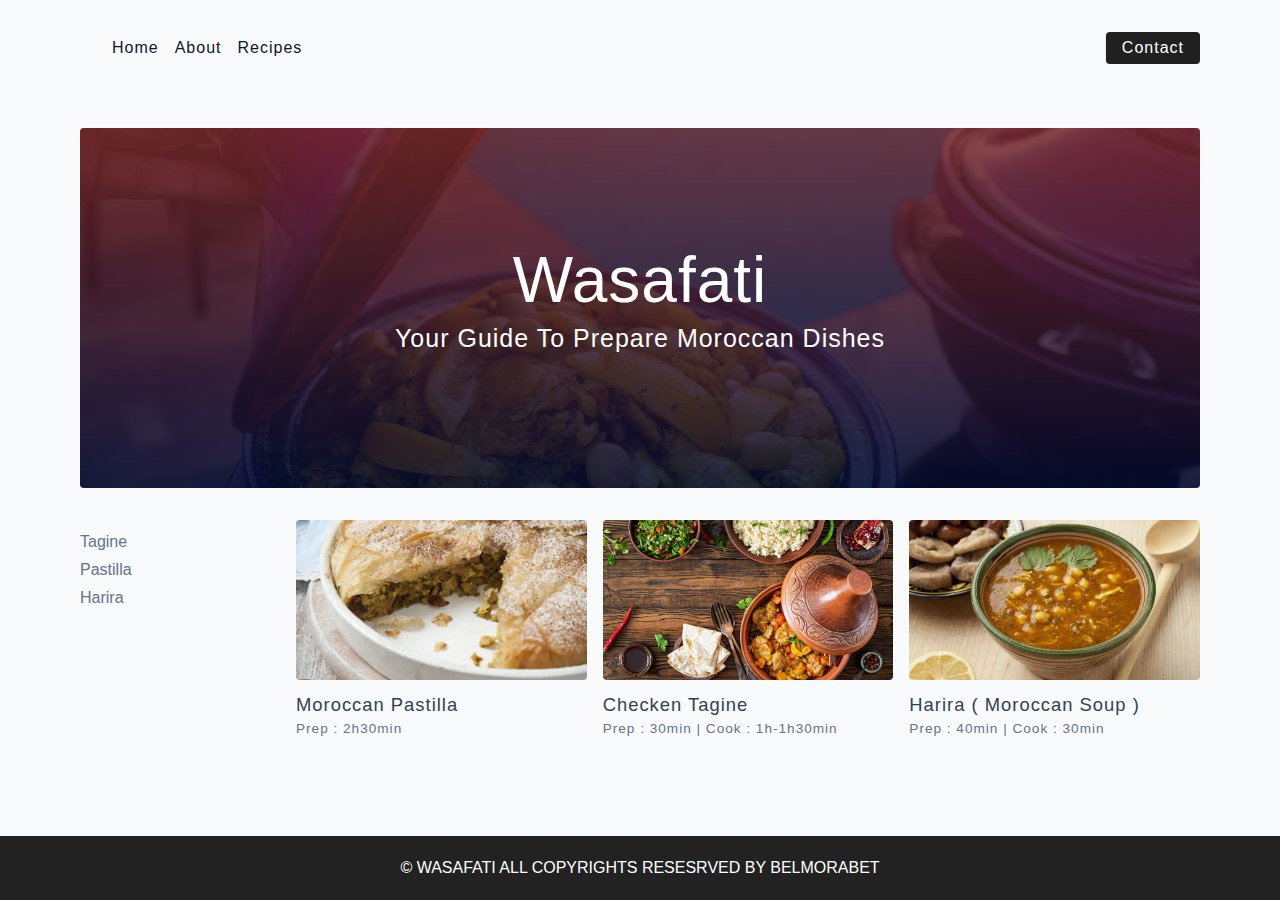
<file: index.html>
<!DOCTYPE html>
<html lang="en">
  <head>
    <meta charset="UTF-8" />
    <meta http-equiv="X-UA-Compatible" content="IE=edge" />
    <meta name="viewport" content="width=device-width, initial-scale=1.0" />
    <title>Wasafati </title>
    <!-- favicon -->
    <link rel="shortcut icon" href="./assets/morocco.png" type="image/x-icon" />
    <!-- normalize -->
    <link rel="stylesheet" href="./css/normalize.css" />
    <!-- font-awesome -->
    <link
      rel="stylesheet"
      href="https://cdnjs.cloudflare.com/ajax/libs/font-awesome/5.14.0/css/all.min.css"
    />
    <!-- main css -->
    <link rel="stylesheet" href="./css/main.css" />
  </head>
  <body>
    <!-- nav  -->
    <nav class="navbar">
      <div class="nav-center">
        <div class="nav-header">
          <a href="index.html" class="nav-logo">
            <p></p>
          </a>
          <button class="nav-btn btn">
            <i class="fas fa-align-justify"></i>
          </button>
        </div>
        <div class="nav-links">
          <a href="index.html" class="nav-link"> home </a>
          <a href="about.html" class="nav-link"> about </a>
          <a href="recipes.html" class="nav-link"> recipes </a>

          <div class="nav-link contact-link">
            <a href="contact.html" class="btn"> contact </a>
          </div>
        </div>
      </div>
    </nav>
    <!-- end of nav -->
    <!-- main -->
    <main class="page">
      <!-- header -->
      <header class="hero">
        <div class="hero-container">
          <div class="hero-text">
            <h1>Wasafati</h1>
            <h4>Your Guide to prepare moroccan dishes</h4>
          </div>
        </div>
      </header>
      <!-- end of header -->
      <section class="recipes-container">
        <!-- tag container -->
        <div class="tags-container">
          <h4></h4>
          <div class="tags-list">
            <a href="single-recipe.html">Tagine</a>
            <a href="single-recipe -1.html">pastilla</a>
            <a href="single-recipe - 2.html">harira</a>
          </div>
        </div>
        <!-- end of tag container -->
        <!-- recipes list -->
        <div class="recipes-list">
          <!-- single recipe -->
          <a href="single-recipe -1.html" class="recipe">
            <img
              src="./assets/recipes/pastille.jpg"
              class="img recipe-img"
              alt=""
            />
            <h5>Moroccan Pastilla</h5>
            <p>Prep : 2h30min</p>
          </a>
          <!-- end of single recipe -->
          <!-- single recipe -->
          <a href="single-recipe.html" class="recipe">
            <img
              src="./assets/recipes/tajinePoulet.jpg"
              class="img recipe-img"
              alt=""
            />
            <h5>checken tagine</h5>
            <p>Prep : 30min | Cook : 1h-1h30min</p>
          </a>
          <!-- end of single recipe -->
          <!-- single recipe -->
          <a href="single-recipe - 2.html" class="recipe">
            <img
              src="./assets/recipes/harira-2-moroccan-soup-picturepartners-bigstock-1024x683.jpg.webp"
              class="img recipe-img"
              alt=""
            />
            <h5>harira ( Moroccan soup )</h5>
            <p>Prep : 40min | Cook : 30min</p>
          </a>
          <!-- end of single recipe -->
          <!-- single recipe -->

          </a>
          <!-- end of single recipe -->
        </div>
        <!-- end of recipes list -->
      </section>
    </main>
    <!-- end of main -->
    <!-- footer -->
    <footer class="page-footer">
      <p>
        © WASAFATI ALL COPYRIGHTS RESESRVED BY BELMORABET
      </p>
    </footer>
  
  </body>
</html>
</file>
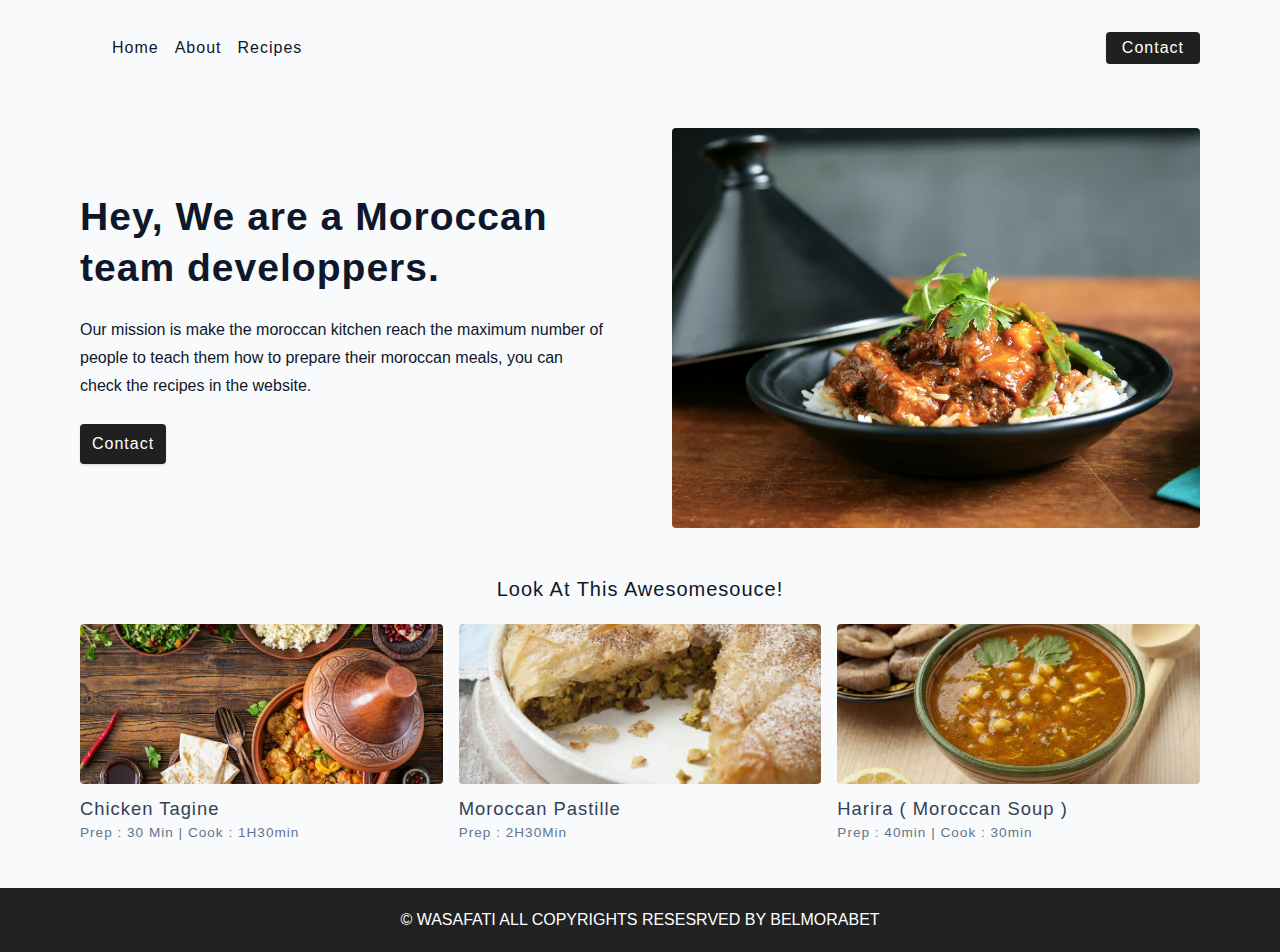
<file: about.html>
<!DOCTYPE html>
<html lang="en">
  <head>
    <meta charset="UTF-8" />
    <meta http-equiv="X-UA-Compatible" content="IE=edge" />
    <meta name="viewport" content="width=device-width, initial-scale=1.0" />
    <title>About || Final</title>
    <!-- favicon -->
    <link rel="shortcut icon" href="./assets/morocco.png" type="image/x-icon" />
    <!-- normalize -->
    <link rel="stylesheet" href="./css/normalize.css" />
    <!-- font-awesome -->
    <link
      rel="stylesheet"
      href="https://cdnjs.cloudflare.com/ajax/libs/font-awesome/5.14.0/css/all.min.css"
    />
    <!-- main css -->
    <link rel="stylesheet" href="./css/main.css" />
  </head>
  <body>
    <!-- nav  -->
    <nav class="navbar">
      <div class="nav-center">
        <div class="nav-header">
          <a href="index.html" class="nav-logo">
            <p></p>
          </a>
          <button class="nav-btn btn">
            <i class="fas fa-align-justify"></i>
          </button>
        </div>
        <div class="nav-links">
          <a href="index.html" class="nav-link"> home </a>
          <a href="about.html" class="nav-link"> about </a>
          <a href="recipes.html" class="nav-link"> recipes </a>

          <div class="nav-link contact-link">
            <a href="contact.html" class="btn"> contact </a>
          </div>
        </div>
      </div>
    </nav>
    <!-- end of nav -->
    <main class="page">
      <section class="about-page">
        <article>
          <h2>Hey, We are a Moroccan team developpers. </h2>
          <p>
            Our mission is make the moroccan kitchen reach the maximum number of people to teach them how to prepare their moroccan meals, you can check the recipes in the website.
          </p>
          
          <a href="contact.html" class="btn"> contact </a>
        </article>
        <!-- needs fixes -->
        <img
          src="./assets/recipes/tajine.jpg"
          alt="tajine"
          class="img about-img"
        />
      </section>
      <section class="featured-recipes">
        <h5 class="featured-title">Look At This Awesomesouce!</h5>
        <div class="recipes-list">
          <!-- single recipe -->
          <a href="single-recipe.html" class="recipe">
            <img
              src="./assets/recipes/tajinePoulet.jpg"
              class="img recipe-img"
              alt=""
            />
            <h5>Chicken Tagine</h5>
            <p>Prep : 30 Min | Cook : 1H30min</p>
          </a>
          <!-- end of single recipe -->
          <!-- single recipe -->
          <a href="single-recipe -1.html" class="recipe">
            <img
              src="./assets/recipes/pastille.jpg"
              class="img recipe-img"
              alt=""
            />
            <h5>Moroccan Pastille</h5>
            <p>Prep : 2H30Min</p>
          </a>
          <!-- end of single recipe -->
          <!-- single recipe -->
          <a href="single-recipe - 2.html" class="recipe">
            <img
              src="./assets/recipes/harira-2-moroccan-soup-picturepartners-bigstock-1024x683.jpg.webp"
              class="img recipe-img"
              alt=""
            />
            <h5>harira ( Moroccan soup )</h5>
            <p>Prep : 40min | Cook : 30min</p>
          </a>
          <!-- end of single recipe -->
        </div>
      </section>
    </main>
    <!-- footer -->
    <footer class="page-footer">
      <p>
        © WASAFATI ALL COPYRIGHTS RESESRVED BY BELMORABET
      </p>
    </footer>
    
  </body>
</html>
</file>
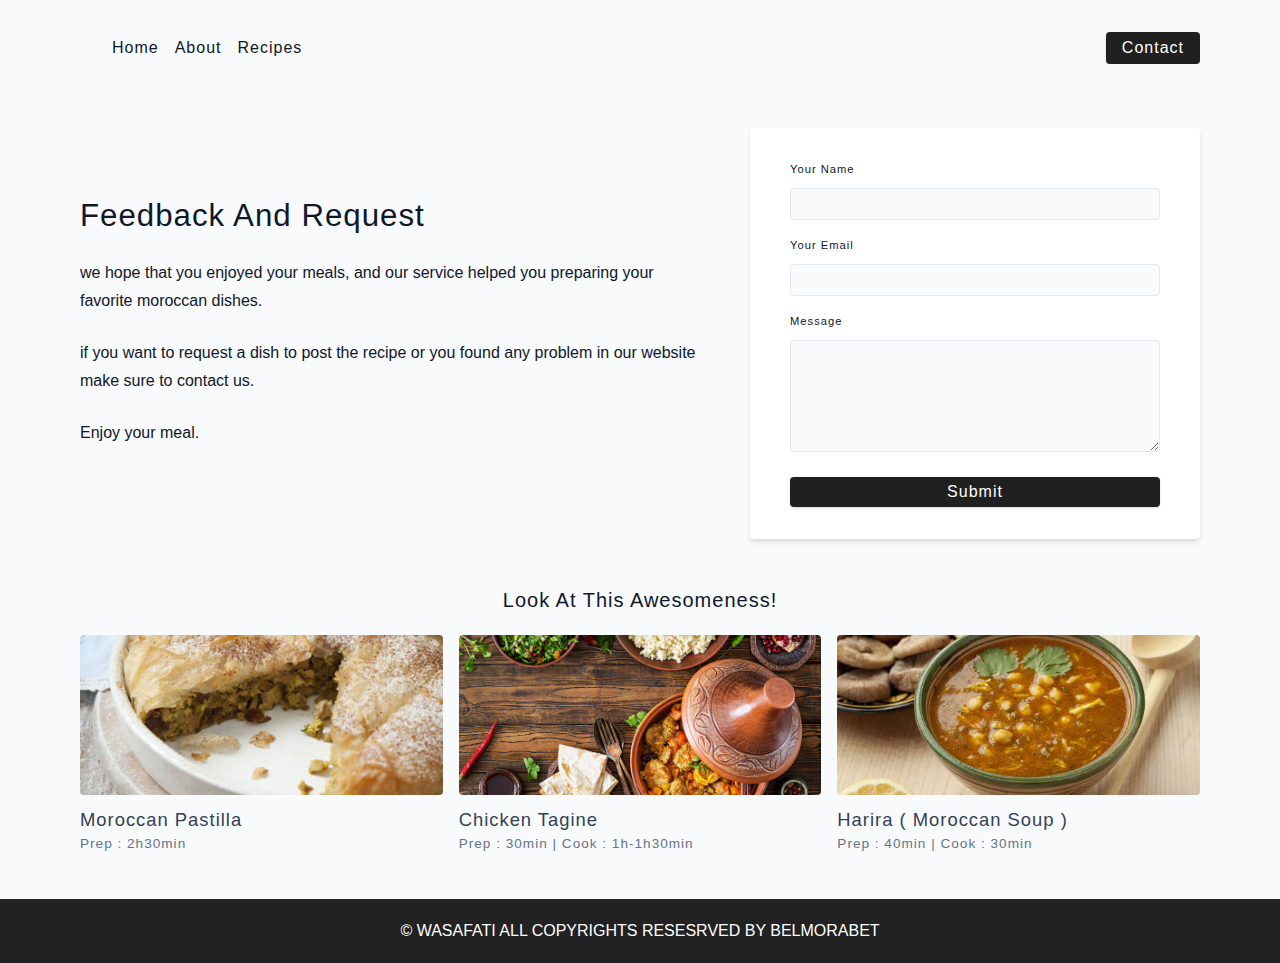
<file: contact.html>
<!DOCTYPE html>
<html lang="en">
  <head>
    <meta charset="UTF-8" />
    <meta http-equiv="X-UA-Compatible" content="IE=edge" />
    <meta name="viewport" content="width=device-width, initial-scale=1.0" />
    <title>Contact || Final</title>
    <!-- favicon -->
    <link rel="shortcut icon" href="./assets/morocco.png" type="image/x-icon" />
    <!-- normalize -->
    <link rel="stylesheet" href="./css/normalize.css" />
    <!-- font-awesome -->
    <link
      rel="stylesheet"
      href="https://cdnjs.cloudflare.com/ajax/libs/font-awesome/5.14.0/css/all.min.css"
    />
    <!-- main css -->
    <link rel="stylesheet" href="./css/main.css" />
  </head>
  <body>
    <!-- nav  -->
    <nav class="navbar">
      <div class="nav-center">
        <div class="nav-header">
          <a href="index.html" class="nav-logo">
            <p></p>
          </a>
          <button class="nav-btn btn">
            <i class="fas fa-align-justify"></i>
          </button>
        </div>
        <div class="nav-links">
          <a href="index.html" class="nav-link"> home </a>
          <a href="about.html" class="nav-link"> about </a>
          <a href="recipes.html" class="nav-link"> recipes </a>

          <div class="nav-link contact-link">
            <a href="contact.html" class="btn"> contact </a>
          </div>
        </div>
      </div>
    </nav>
    <!-- end of nav -->
    <main class="page">
     <section class="contact-container">
          <article class="contact-info">
            <h3>feedback and request</h3>
            <p>
              we hope that you enjoyed your meals, and our service helped you preparing your favorite moroccan dishes.
            </p>
            <p>if you want to request a dish to post the recipe or you found any problem in our website make sure to contact us.</p>
            <p>
              Enjoy your meal.
            </p>
          </article>
          <article>
            <form class="form contact-form">
              <div class="form-row">
                <label html="name" class="form-label">your name</label>
                <input type="text" name="name" id="name" class="form-input" />
              </div>
              <div class="form-row">
                <label html="email" class="form-label">your email</label>
                <input type="text" name="email" id="email" class="form-input" />
              </div>
              <div class="form-row">
                <label html="message" class="form-label">message</label>
                <textarea name="message" id="message" class="form-textarea"></textarea>
              </div>
              <button type="submit" class="btn btn-block">
                submit
              </button>
            </form>
          </article>
        </section>
     <!-- featured recipes -->
       <section class="featured-recipes">
        <h5 class="featured-title">Look At This awesomeness!</h5>
        <div class="recipes-list">
          <!-- single recipe -->
          <a href="single-recipe -1.html" class="recipe">
            <img
              src="./assets/recipes/pastille.jpg"
              class="img recipe-img"
              alt=""
            />
            <h5>Moroccan Pastilla</h5>
            <p>Prep : 2h30min</p>
          </a>
          <!-- end of single recipe -->
          <!-- single recipe -->
          <a href="single-recipe.html" class="recipe">
            <img
              src="./assets/recipes/tajinePoulet.jpg"
              class="img recipe-img"
              alt=""
            />
            <h5>chicken tagine</h5>
            <p>Prep : 30min | Cook : 1h-1h30min</p>
          </a>
          <!-- end of single recipe -->
          <!-- single recipe -->
          <a href="single-recipe - 2.html" class="recipe">
            <img
              src="./assets/recipes/harira-2-moroccan-soup-picturepartners-bigstock-1024x683.jpg.webp"
              class="img recipe-img"
              alt=""
            />
            <h5>harira ( Moroccan soup ) </h5>
            <p>Prep : 40min | Cook : 30min</p>
          </a>
          <!-- end of single recipe -->
        </div>
      </section>
    </main>
    <!-- footer -->
    <footer class="page-footer">
      <p>
        © WASAFATI ALL COPYRIGHTS RESESRVED BY BELMORABET
      </p>
    </footer>
   
  </body>
</html>
</file>
<file: css/main.css>
*,
::after,
::before {
  box-sizing: border-box;
}
/* fonts */

@import url('https://fonts.googleapis.com/css2?family=Roboto:wght@400;500;600&family=Montserrat&display=swap');
html {
  font-size: 100%;
} /*16px*/

:root {
  /* colors */
  --primary-100: #999999;
  --primary-200: #555555;
  --primary-300: #3d3d3d;
  --primary-400: #414141;
  --primary-500: #202020;
  --primary-600: #1A1A1A;
  --primary-700: #131313;
  --primary-800: #090909;
  --primary-900: #000000;

  /* grey */
  --grey-50: #f8fafc;
  --grey-100: #f1f5f9;
  --grey-200: #e2e8f0;
  --grey-300: #cbd5e1;
  --grey-400: #94a3b8;
  --grey-500: #64748b;
  --grey-600: #475569;
  --grey-700: #334155;
  --grey-800: #1e293b;
  --grey-900: #0f172a;
  /* rest of the colors */
  --black: #222;
  --white: #fff;
  --red-light: #f8d7da;
  --red-dark: #842029;
  --green-light: #d1e7dd;
  --green-dark: #0f5132;

  /* fonts  */
  --headingFont: 'Roboto', sans-serif;
  --bodyFont: 'Nunito', sans-serif;
  --smallText: 0.7em;
  /* rest of the vars */
  --backgroundColor: var(--grey-50);
  --textColor: var(--grey-900);
  --borderRadius: 0.25rem;
  --letterSpacing: 1px;
  --transition: 0.3s ease-in-out all;
  --max-width: 1120px;
  --fixed-width: 600px;

  /* box shadow*/
  --shadow-1: 0 1px 3px 0 rgba(0, 0, 0, 0.1), 0 1px 2px 0 rgba(0, 0, 0, 0.06);
  --shadow-2: 0 4px 6px -1px rgba(0, 0, 0, 0.1),
    0 2px 4px -1px rgba(0, 0, 0, 0.06);
  --shadow-3: 0 10px 15px -3px rgba(0, 0, 0, 0.1),
    0 4px 6px -2px rgba(0, 0, 0, 0.05);
  --shadow-4: 0 20px 25px -5px rgba(0, 0, 0, 0.1),
    0 10px 10px -5px rgba(0, 0, 0, 0.04);
}

body {
  background: var(--backgroundColor);
  font-family: var(--bodyFont);
  font-weight: 400;
  line-height: 1.75;
  color: var(--textColor);
}
p {
  margin-top: 0;
  margin-bottom: 1.5rem;
  max-width: 40em;
}

h1,
h2,
h3,
h4,
h5 {
  margin: 0;
  margin-bottom: 1.38rem;
  font-family: var(--headingFont);
  font-weight: 400;
  line-height: 1.3;
  text-transform: capitalize;
  letter-spacing: var(--letterSpacing);
}

h1 {
  margin-top: 0;
  font-size: 3.052rem;
}

h2 {
  font-size: 2.441rem;
}

h3 {
  font-size: 1.953rem;
}

h4 {
  font-size: 1.563rem;
}

h5 {
  font-size: 1.25rem;
}

small,
.text-small {
  font-size: var(--smallText);
}

a {
  text-decoration: none;
}
ul {
  list-style-type: none;
  padding: 0;
}

.img {
  width: 100%;
  display: block;
  object-fit: cover;
}
/* buttons */

.btn {
  cursor: pointer;
  color: var(--white);
  background: var(--primary-500);
  border: transparent;
  border-radius: var(--borderRadius);
  letter-spacing: var(--letterSpacing);
  padding: 0.375rem 0.75rem;
  box-shadow: var(--shadow-1);
  transition: var(--transtion);
  text-transform: capitalize;
  display: inline-block;
}
.btn:hover {
  background: var(--primary-700);
  box-shadow: var(--shadow-3);
}
.btn-hipster {
  color: var(--primary-500);
  background: var(--primary-200);
}
.btn-hipster:hover {
  color: var(--primary-200);
  background: var(--primary-700);
}
.btn-block {
  width: 100%;
}

/* alerts */
.alert {
  padding: 0.375rem 0.75rem;
  margin-bottom: 1rem;
  border-color: transparent;
  border-radius: var(--borderRadius);
}

.alert-danger {
  color: var(--red-dark);
  background: var(--red-light);
}
.alert-success {
  color: var(--green-dark);
  background: var(--green-light);
}
/* form */

.form {
  width: 90vw;
  max-width: var(--fixed-width);
  background: var(--white);
  border-radius: var(--borderRadius);
  box-shadow: var(--shadow-2);
  padding: 2rem 2.5rem;
  margin: 3rem auto;
}
.form-label {
  display: block;
  font-size: var(--smallText);
  margin-bottom: 0.5rem;
  text-transform: capitalize;
  letter-spacing: var(--letterSpacing);
}
.form-input,
.form-textarea {
  width: 100%;
  padding: 0.375rem 0.75rem;
  border-radius: var(--borderRadius);
  background: var(--backgroundColor);
  border: 1px solid var(--grey-200);
}

.form-row {
  margin-bottom: 1rem;
}

.form-textarea {
  height: 7rem;
}
::placeholder {
  font-family: inherit;
  color: var(--grey-400);
}
.form-alert {
  color: var(--red-dark);
  letter-spacing: var(--letterSpacing);
  text-transform: capitalize;
}
/* alert */

@keyframes spinner {
  to {
    transform: rotate(360deg);
  }
}

.loading {
  width: 6rem;
  height: 6rem;
  border: 5px solid var(--grey-400);
  border-radius: 50%;
  border-top-color: var(--primary-500);
  animation: spinner 0.6s linear infinite;
}
.loading {
  margin: 0 auto;
}
/* title */

.title {
  text-align: center;
}

.title-underline {
  background: var(--primary-500);
  width: 7rem;
  height: 0.25rem;
  margin: 0 auto;
  margin-top: -1rem;
}

/*
=============== 
Navbar
===============
*/

.navbar {
  display: flex;
  align-items: center;
  justify-content: center;
}
.nav-center {
  width: 90vw;
  max-width: var(--max-width);
}
.nav-header {
  height: 6rem;
  display: flex;
  justify-content: space-between;
  align-items: center;
}
.nav-header img {
  width: 200px;
}
.nave-logo img {
  height: 25px;
  width: auto;
}
.nav-logo {
  width: 50%;
  display: flex;
  align-items: flex-end;
}

.nav-btn {
  padding: 0.15rem 0.75rem;
}
.nav-btn i {
  font-size: 1.25rem;
}
.nav-links {
  height: 0;
  overflow: hidden;
  display: flex;
  flex-direction: column;
  transition: var(--transition);
}
.show-links {
  height: 23.9375rem;
}

.nav-link {
  display: block;
  text-align: center;
  font-size: 1.25rem;
  text-transform: capitalize;
  color: var(--grey-900);
  letter-spacing: var(--letterSpacing);
  padding: 1rem 0;
  border-top: 1px solid var(--grey-500);
  transition: var(--transition);
}
.nav-link:hover {
  color: var(--primary-500);
}

.contact-link a {
  padding: 0.15rem 1rem;
}

@media screen and (min-width: 992px) {
  .navbar {
    height: 6rem;
  }
  .nav-center {
    display: flex;
    align-items: center;
  }
  .nav-header {
    padding: 0;
    margin-right: 2rem;
    height: auto;
  }

  .nav-btn {
    display: none;
  }
  .nav-links {
    height: auto !important;
    flex-direction: row;
    align-items: center;
    width: 100%;
  }
  .nav-link {
    padding: 0;
    border-top: none;
    margin-right: 1rem;
    font-size: 1rem;
  }
  .contact-link {
    margin-right: 0;
    margin-left: auto;
  }
}
/*
=============== 
Page
===============
*/

.page {
  width: 90vw;
  max-width: var(--max-width);
  margin: 0 auto;
}
.page {
  padding-top: 2rem;
  min-height: calc(100vh - (6rem + 4rem));
}
/*
=============== 
Footer
===============
*/

.page-footer {
  text-align: center;
  height: 4rem;
  display: flex;
  align-items: center;
  justify-content: center;
  background: var(--black);
  color: var(--white);
}
.page-footer h5 {
  margin-top: 0;
  margin-bottom: 0;
}
.page-footer p {
  margin-bottom: 0;
}
.page-footer .footer-logo,
.page-footer a {
  color: var(--primary-500);
}
/*
=============== 
Hero
===============
*/

.hero {
  height: 40vh;
  position: relative;
  margin-bottom: 2rem;
  background: url('../assets/recipes/tajin2.jpg') center/cover no-repeat;
  background-image: linear-gradient(rgba(223, 75, 75, 0.75) ,rgba(4, 19, 86, 0.75) ) , url('../assets/recipes/tajin2.jpg');
  border-radius: var(--borderRadius);
}
.hero-container {
  position: absolute;
  top: 0;
  left: 0;
  width: 100%;
  height: 100%;
  display: flex;
  align-items: center;
  justify-content: center;
  background: rgba(0, 0, 0, 0.4);
  border-radius: var(--borderRadius);
}
.hero-text {
  color: var(--white);
  text-align: center;
}

@media only screen and (min-width: 768px) {
  .hero-text h1 {
    font-size: 4rem;
    margin-bottom: 0;
  }
}

/*
=============== 
Recipes 
===============
*/

.recipes-container {
  display: grid;
  gap: 2rem 1rem;
}

.recipes-list {
  display: grid;
  gap: 2rem 1rem;
  padding-bottom: 3rem;
}
.tags-container {
  order: 1;
  display: flex;
  flex-direction: column;
  padding-bottom: 3rem;
  /* background: blue; */
}
.tags-container h4 {
  margin-bottom: 0.5rem;
  font-weight: 500;
}
.tags-list {
  display: grid;
  grid-template-columns: 1fr 1fr 1fr;
}
.tags-list a {
  text-transform: capitalize;
  display: block;
  color: var(--grey-500);
  transition: var(--transition);
}
.tags-list a:hover {
  color: var(--primary-500);
}
.recipe {
  display: block;
}
.recipe-img {
  height: 15rem;
  border-radius: var(--borderRadius);
  margin-bottom: 1rem;
}
.recipe h5 {
  margin-bottom: 0;
  margin-top: 0.25rem;
  line-height: 1;
  color: var(--grey-700);
}
.recipe p {
  margin-bottom: 0;
  line-height: 1;
  color: var(--grey-500);
  margin-top: 0.5rem;
  letter-spacing: var(--letterSpacing);
}
@media screen and (min-width: 576px) {
  .recipes-list {
    grid-template-columns: 1fr 1fr;
  }
  .recipe-img {
    height: 10rem;
  }
}

@media screen and (min-width: 992px) {
  .recipes-container {
    grid-template-columns: 200px 1fr;
    gap: 1rem;
  }
  .recipes-list {
    grid-template-columns: 1fr 1fr;
  }

  .recipe p {
    font-size: 0.85rem;
  }
  .tags-container {
    order: 0;
    /* background: blue; */
  }
  .tags-list {
    display: grid;
    grid-template-columns: 1fr;
  }
}

@media screen and (min-width: 1200px) {
  .recipe h5 {
    font-size: 1.15rem;
  }
  .recipes-list {
    grid-template-columns: 1fr 1fr 1fr;
  }
}
/*
=============== 
Error
===============
*/
.error-page {
  text-align: center;
  padding-top: 5rem;
}
.error-page h1 {
  font-size: 9rem;
}
/*
=============== 
About Page
===============
*/

.about-page h2 {
  text-transform: none;
  font-weight: bold;
}
.about-page {
  display: grid;
  gap: 2rem 4rem;
  padding-bottom: 3rem;
}
.about-img {
  border-radius: var(--borderRadius);
  height: 300px;
}

@media screen and (min-width: 992px) {
  .about-page {
    grid-template-columns: 1fr 1fr;
    grid-template-rows: 400px;
    align-items: center;
  }
  .about-img {
    height: 100%;
  }
}

.featured-title {
  text-align: center;
}
/*
=============== 
Contact Page
===============
*/
.contact-form {
  width: 100%;
  margin: 0;
}
.contact-container {
  display: grid;
  gap: 2rem 3rem;
  padding-bottom: 3rem;
}
@media screen and (min-width: 992px) {
  .contact-container {
    grid-template-columns: 1fr 450px;
    align-items: center;
  }
}

/*
=============== 
Tags Page
===============
*/

.tags-wrapper {
  display: grid;
  gap: 2rem;
  padding-bottom: 3rem;
}
.tag {
  background: var(--grey-500);
  border-radius: var(--borderRadius);
  text-align: center;
  color: var(--white);
  transition: var(--transition);
  padding: 0.75rem 0;
}
.tag:hover {
  background: var(--primary-500);
}
.tag h5,
.tag p {
  margin-bottom: 0;
}
.tag h5 {
  font-weight: 600;
}
@media screen and (min-width: 576px) {
  .tags-wrapper {
    grid-template-columns: 1fr 1fr;
  }
}
@media screen and (min-width: 992px) {
  .tags-wrapper {
    grid-template-columns: 1fr 1fr 1fr;
  }
}

/*
=============== 
Recipe Template
===============
*/

.recipe-hero {
  display: grid;
  gap: 3rem;
}

.recipe-hero-img {
  height: 300px;
  border-radius: var(--borderRadius);
}
.recipe-info p {
  color: var(--grey-600);
}
.recipe-icons {
  display: grid;
  grid-template-columns: repeat(3, 1fr);
  gap: 1rem;
  margin: 2rem 0;
  text-align: center;
}
.recipe-icons i {
  font-size: 1.5rem;
  color: var(--primary-500);
}
.recipe-icons h5,
.recipe-icons p {
  margin-bottom: 0;
  font-size: 0.85em;
}

.recipe-icons p {
  color: var(--grey-600);
}
.recipe-tags {
  display: flex;
  align-items: center;
  flex-wrap: wrap;
  font-size: 0.7em;
  font-weight: 600;
}
.recipe-tags a {
  background: var(--primary-500);
  border-radius: var(--borderRadius);
  color: var(--white);
  padding: 0.05rem 0.5rem;
  margin: 0 0.25rem;
  text-transform: capitalize;
}
@media screen and (min-width: 992px) {
  .recipe-hero {
    grid-template-columns: 4fr 5fr;
    align-items: center;
  }
}
.recipe-content {
  padding: 3rem 0;
  display: grid;
  gap: 2rem 5rem;
}
@media screen and (min-width: 992px) {
  .recipe-content {
    grid-template-columns: 2fr 1fr;
  }
}
.single-instruction header {
  display: grid;
  grid-template-columns: auto 1fr;
  gap: 1.5rem;
  align-items: center;
}
.single-instruction header p {
  text-transform: uppercase;
  font-weight: 600;
  color: var(--primary-500);
  margin-bottom: 0;
}
.single-instruction > p {
  color: var(--grey-700);
}

.single-instruction header div {
  height: 2px;
  background: var(--grey-300);
}

.second-column {
  display: grid;
  row-gap: 2rem;
}

.single-ingredient {
  border-bottom: 2px solid var(--grey-300);
  padding-bottom: 0.75rem;
  color: var(--grey-700);
}
.single-tool {
  border-bottom: 2px solid var(--grey-300);
  padding-bottom: 0.75rem;
  color: var(--primary-500);
  text-transform: capitalize;
}
</file>
